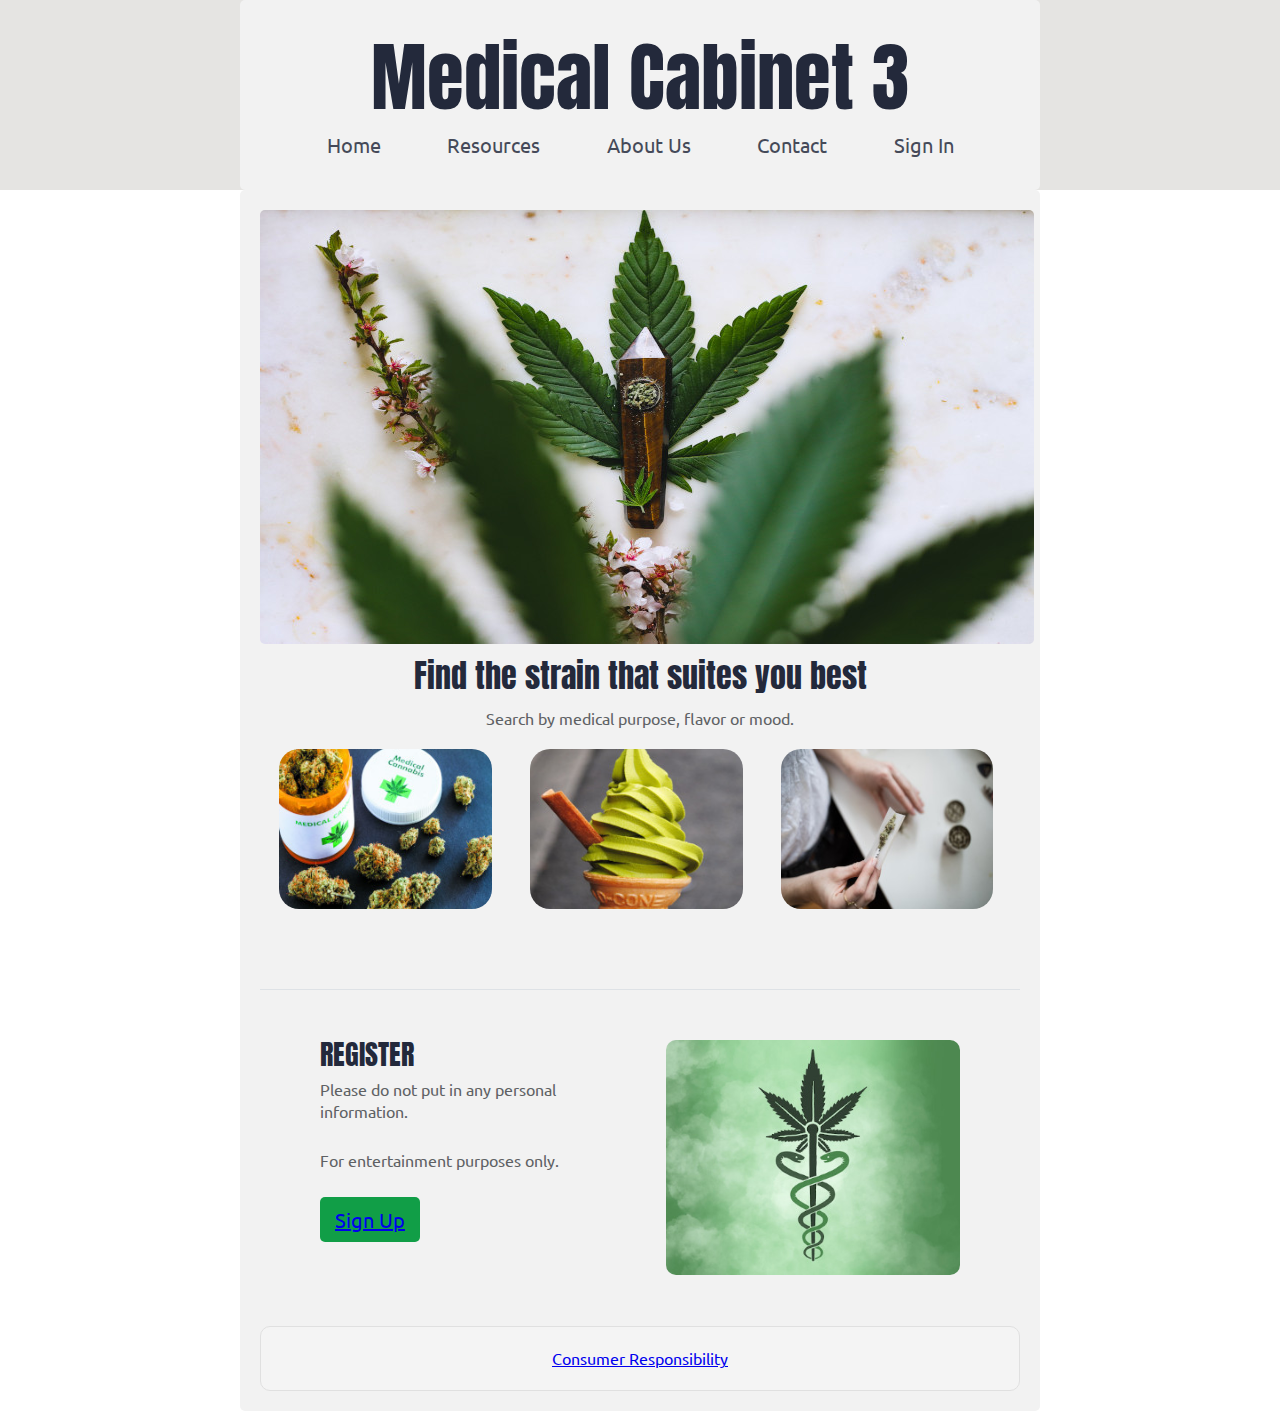
<file: index.html>
<!doctype html>

<html lang="en">
<head>
  <meta charset="utf-8">
  <meta name="viewport" content="width=device-width,initial-scale=1.0" />

  <title>Medical Cabinet 3</title>

  <link href="https://fonts.googleapis.com/css?family=Anton|Ubuntu&display=swap" rel="stylesheet">  
  <link href="css/index.css" rel="stylesheet">

  <!--[if lt IE 9]>
    <script src="https://cdnjs.cloudflare.com/ajax/libs/html5shiv/3.7.3/html5shiv.js"></script>
  <![endif]-->
</head>

<body>

 <!-- navigation code here -->
 <header class="main-navigation">
 <div class="container nav-container">
      <h1 class="logo-heading">Medical Cabinet 3</h1>
    <nav class="nav">
      <a class="nav-link" href="#">Home</a>
      <a class="nav-link" href="resources.html">Resources</a>
      <a class="nav-link" href="about.html">About Us</a>
      <a class="nav-link" href="contact.html">Contact</a>
      <a class="nav-link" href="https://adoring-kalam-37ae7a.netlify.com/">Sign In</a>
    </nav>
  </div>
</header>

  <div class="container home">

    <header class="intro">
       <!-- image code here -->
       <img src="img/blunt.jpg">
      <h2>Find the strain that suites you best</h2>
    
      <p>Search by medical purpose, flavor or mood.</p>
    </header>

    <!-- Pop Up -->
    
    <!-- Main Content -->

    <section class="cannabis-images">
        <img src="img/medmari.jpg" class="meds" alt="Medical Pot">
        <img src="img/icecream.jpg" class="flavor" alt="Yummy Pot">
        <img src="img/paperroll.jpg" class="mood" alt="Roll a fatty">
    </section>
   
       
    <section class="medical">
      <div class="medical-text">
        <h3>REGISTER</h3>

        <p>Please do not put in any personal information.</p>
      
        <p>For entertainment purposes only.</p>
      
        <div class="btn">
          <a class="nav-link" href="https://adoring-kalam-37ae7a.netlify.com/">Sign Up</a>
        </div>
      </div>
      
      <div class="medical-img">
          <img src="img/medical.jpg" alt="Medical Marijuana">
      </div>

    </section>

    <footer>
      <p><a href="https://www.consumeresponsibly.org/limit">Consumer Responsibility</a></p><br>

    </footer>

  </div>
</body>
</html>
</file>
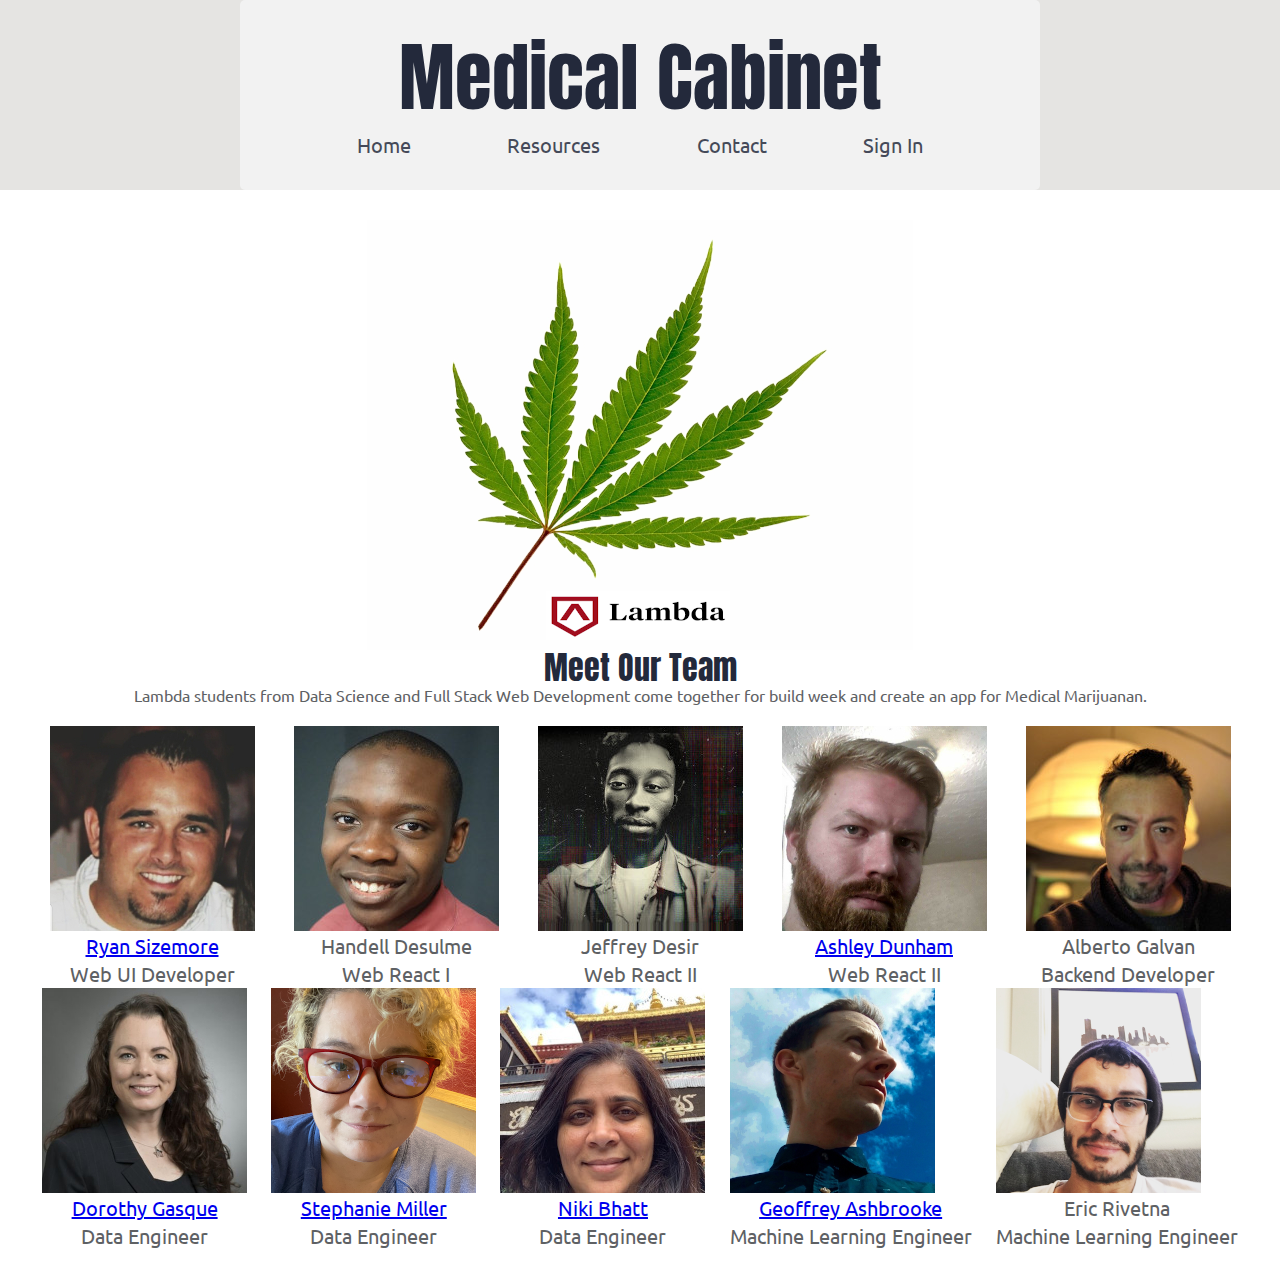
<file: about.html>
<!doctype html>

<html lang="en">
<head>
  <meta charset="utf-8">
  <meta name="viewport" content="width=device-width,initial-scale=1.0" />

  <title>Medical Cabinet 3</title>

  <link href="https://fonts.googleapis.com/css?family=Anton|Ubuntu&display=swap" rel="stylesheet">  
  <link href="css/index.css" rel="stylesheet">

  <!--[if lt IE 9]>
    <script src="https://cdnjs.cloudflare.com/ajax/libs/html5shiv/3.7.3/html5shiv.js"></script>
  <![endif]-->
</head>

<body>

 <!-- navigation code here -->
 <header class="main-navigation">
 <div class="container nav-container">
      <h1 class="logo-heading">Medical Cabinet</h1>
    <nav class="nav">
      <a class="nav-link" href="index.html">Home</a>
      <a class="nav-link" href="resources.html">Resources</a>
      <a class="nav-link" href="contact.html">Contact</a>
      <a class="nav-link" href="https://adoring-kalam-37ae7a.netlify.com/">Sign In</a>
    </nav>
  </div>
</header>

<!-- About Us Content -->
<div class="wrapper">
  <div id="container" class="clear">
    <div id="about-us" class="clear">
      <div id="about-intro" class="clear">
        <div class="three_fifth first"><img class="imgholder" src="img/marijane.png" alt="" /></div>
        <div class="two_fifth">
          <h2>Meet Our Team</h2>
          <p>Lambda students from Data Science and Full Stack Web Development come together for build week and create an app for Medical Marijuanan.</p>
        </div>
      </div>
      <div id="team">
        <ul class="clear">
          <li class="one_quarter first">
            <div class="figure"><img src="img/RyanS.jpg" alt="" />
              <div class="figcaption">
                <p class="team_name"><a href="https://www.github.com/mastaryan"> Ryan Sizemore</a></p>
                <p class="team_title">Web UI Developer</p>
              </div>
            </div>
          </li>
          <li class="one_quarter">
            <div class="figure"><img src="img/HandellD.jpg" alt="" />
              <div class="figcaption">
                <p class="team_name">Handell Desulme</p>
                <p class="team_title">Web React I</p>
              </div>
            </div>
          </li>
          <li class="one_quarter">
            <div class="figure"><img src="img/JeffreyD.jpg" alt="" />
              <div class="figcaption">
                <p class="team_name">Jeffrey Desir</p>
                <p class="team_title">Web React II</p>
              </div>
            </div>
          </li>
          <li class="one_quarter">
            <div class="figure"><img src="img/AshleyD.jpg" alt="" />
              <div class="figcaption">
                <p class="team_name"><a href="https://www.github.com/xenocide21">Ashley Dunham</a></p>
                <p class="team_title">Web React II</p>
              </div>
            </div>
          </li>
          <li class="one_quarter">
            <div class="figure"><img src="img/AlbertoG.jpg" alt="" />
              <div class="figcaption">
                <p class="team_name">Alberto Galvan</p>
                <p class="team_title">Backend Developer</p>
              </div>
            </div>
          </li>
          <li class="one_quarter">
            <div class="figure"><img src="img/DorothyG.jpg" alt="" />
              <div class="figcaption">
                <p class="team_name"><a href="https://www.linkedin.com/in/dggasque/">Dorothy Gasque</a></p>
                <p class="team_title">Data Engineer</p>
              </div>
            </div>
          </li>
          <li class="one_quarter">
            <div class="figure"><img src="img/StephanieM.png" alt="" />
              <div class="figcaption">
                <p class="team_name"><a href="https://github.com/shmilyface"> Stephanie Miller</a></p>
                <p class="team_title">Data Engineer</p>
              </div>
            </div>
          </li>
          <li class="one_quarter">
            <div class="figure"><img src="img/NikiB.jpg" alt="" />
              <div class="figcaption">
                <p class="team_name"><a href="https://github.com/nikibhatt">Niki Bhatt</a></p>
                <p class="team_title">Data Engineer</p>
              </div>
            </div>
          </li>
          <li class="one_quarter">
            <div class="figure"><img src="img/GeoffreyG.jpg" alt="" />
              <div class="figcaption">
                <p class="team_name"><a href="https://github.com/lineality/">Geoffrey Ashbrooke</a></p>
                <p class="team_title">Machine Learning Engineer</p>
              </div>
            </div>
          </li>
          <li class="one_quarter">
            <div class="figure"><img src="img/EricR.png" alt="" />
              <div class="figcaption">
                <p class="team_name">Eric Rivetna</p>
                <p class="team_title">Machine Learning Engineer</p>
              </div>
            </div>
          </li>
          
        </ul>
      </div>
    </div>
  </div>
</div>
</file>
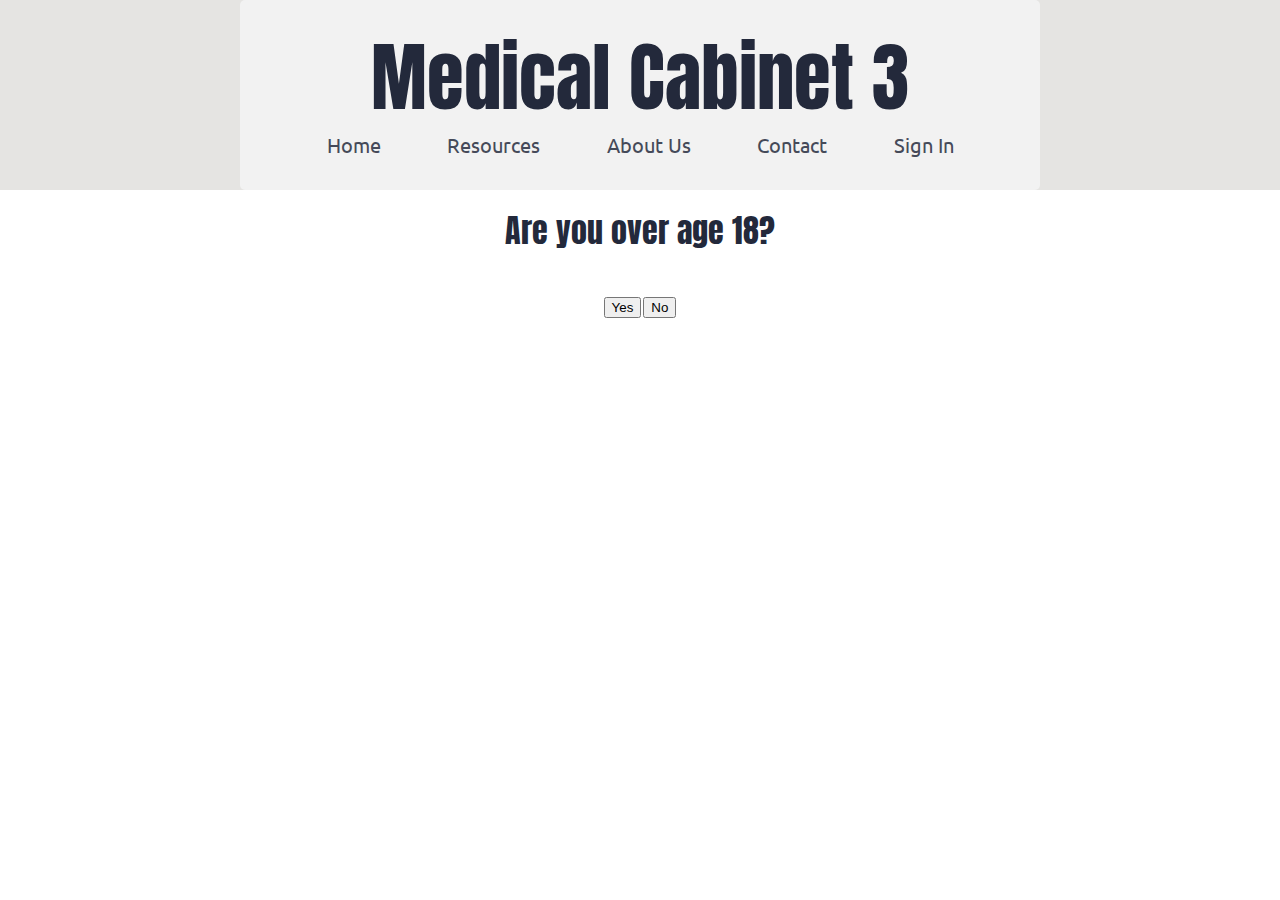
<file: home.html>
<!doctype html>

<html lang="en">
<head>
  <meta charset="utf-8">
  <meta name="viewport" content="width=device-width,initial-scale=1.0" />

  <title>Medical Cabinet 3</title>

  <link href="https://fonts.googleapis.com/css?family=Anton|Ubuntu&display=swap" rel="stylesheet">  
  <link href="css/index.css" rel="stylesheet">

  <!--[if lt IE 9]>
    <script src="https://cdnjs.cloudflare.com/ajax/libs/html5shiv/3.7.3/html5shiv.js"></script>
  <![endif]-->
</head>

<body>

 <!-- navigation code here -->
 <header class="main-navigation">
 <div class="container nav-container">
      <h1 class="logo-heading">Medical Cabinet 3</h1>
    <nav class="nav">
      <a class="nav-link" href="#">Home</a>
      <a class="nav-link" href="resources.html">Resources</a>
      <a class="nav-link" href="about.html">About Us</a>
      <a class="nav-link" href="contact.html">Contact</a>
      <a class="nav-link" href="#">Sign In</a>
    </nav>
  </div>
</header>

<h2 class="how-old">Are you over age 18?</h2>

<div class="age-button">
<button onclick="myFunctionYes()">Yes</button>
<button onclick="myFunctionNo()">No</button>
</div>

<p id="demo"></p>

<script>
function myFunctionYes() {
  var txt;
  if (confirm("Click here to enter Med Cabinet 3!")) {
  } 
  document.getElementById("demo").innerHTML = txt;
}
</script>
<script>
    function myFunctionNo() {
      var txt;
      if (confirm("Come back when you're 18!")) {
      } 
      document.getElementById("demo").innerHTML = txt;
    }
    </script>

</body>
</html>
</file>
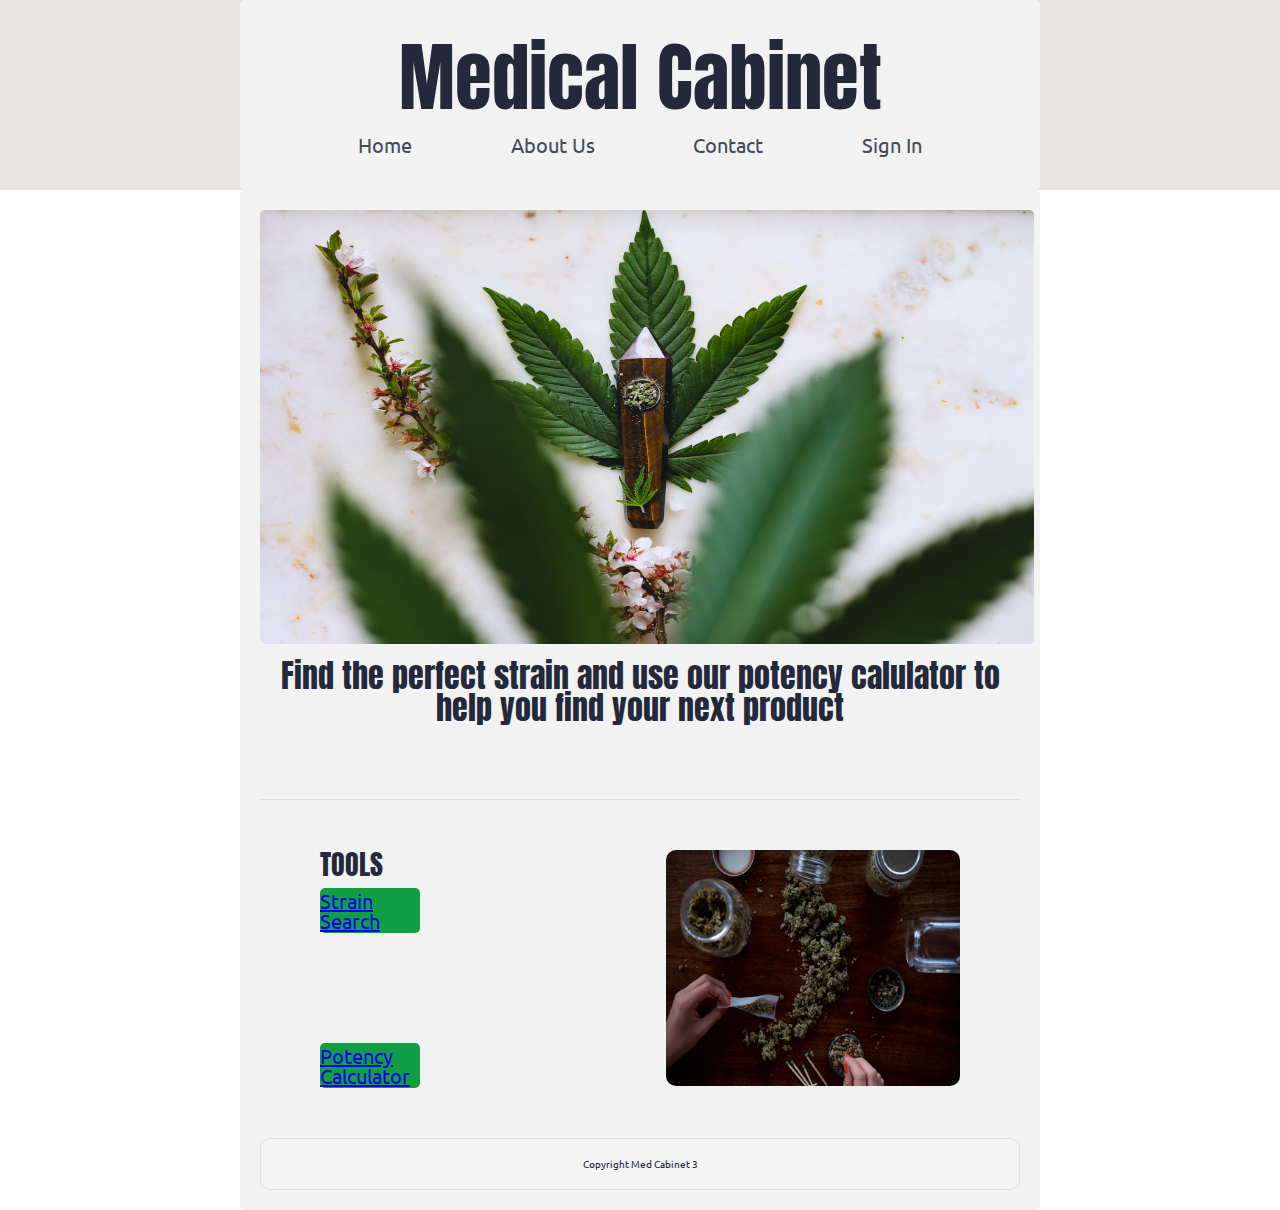
<file: resources.html>
<!doctype html>

<html lang="en">
<head>
  <meta charset="utf-8">
  <meta name="viewport" content="width=device-width,initial-scale=1.0" />

  <title>Medical Cabinet 3</title>

  <link href="https://fonts.googleapis.com/css?family=Anton|Ubuntu&display=swap" rel="stylesheet">  
  <link href="css/index.css" rel="stylesheet">

  <!--[if lt IE 9]>
    <script src="https://cdnjs.cloudflare.com/ajax/libs/html5shiv/3.7.3/html5shiv.js"></script>
  <![endif]-->
</head>

<body>

 <!-- navigation code here -->
 <header class="main-navigation">
 <div class="container nav-container">
      <h1 class="logo-heading">Medical Cabinet</h1>
    <nav class="nav">
      <a class="nav-link" href="index.html">Home</a>
      <a class="nav-link" href="about.html">About Us</a>
      <a class="nav-link" href="contact.html">Contact</a>
      <a class="nav-link" href="https://adoring-kalam-37ae7a.netlify.com/">Sign In</a>
    </nav>
  </div>
</header>

  <div class="container home">

    <header class="intro">
       <!-- image code here -->
       <img src="img/blunt.jpg">
      <h2>Find the perfect strain and use our potency calulator to help you find your next product</h2>
    </header>

    <!-- Seach Tool -->
     
       
    <section class="medical">
      <div class="medical-text">
        <h3>TOOLS</h3>
        <div class="btn">
            <a class="nav-link" href="https://adoring-kalam-37ae7a.netlify.com/">Strain Search</a>
          </div>
  <br>
  <br>
  <br>
  <br>
  <br>
  <br>
  <br>
  <br>
  <br>
  <br>
  <br>
      
        <div class="btn">
          <a class="nav-link" href="https://potency-calc.herokuapp.com/">Potency Calculator</a>
        </div>
      </div>
      
      <div class="medical-img">
          <img src="img/rolling.jpg" alt="Medical Marijuana">
      </div>

    </section>
    <!-- Potency Calculator -->
    

       

    
<!-- Footer -->
    <footer>
      <p></p>Copyright Med Cabinet 3</p>
    </footer>

  </div>
</body>
</html>
</file>
<file: css/index.css>
/* http://meyerweb.com/eric/tools/css/reset/ 
   v2.0 | 20110126
   License: none (public domain)
*/
html,
body,
div,
span,
applet,
object,
iframe,
h1,
h2,
h3,
h4,
h5,
h6,
p,
blockquote,
pre,
a,
abbr,
acronym,
address,
big,
cite,
code,
del,
dfn,
em,
img,
ins,
kbd,
q,
s,
samp,
small,
strike,
strong,
sub,
sup,
tt,
var,
b,
u,
i,
center,
dl,
dt,
dd,
ol,
ul,
li,
fieldset,
form,
label,
legend,
table,
caption,
tbody,
tfoot,
thead,
tr,
th,
td,
article,
aside,
canvas,
details,
embed,
figure,
figcaption,
footer,
header,
hgroup,
menu,
nav,
output,
ruby,
section,
summary,
time,
mark,
audio,
video {
  margin: 0;
  padding: 0;
  border: 0;
  font-size: 100%;
  font: inherit;
  vertical-align: baseline;
}
/* HTML5 display-role reset for older browsers */
article,
aside,
details,
figcaption,
figure,
footer,
header,
hgroup,
menu,
nav,
section {
  display: block;
}
body {
  line-height: 1;
}
ol,
ul {
  list-style: none;
}
blockquote,
q {
  quotes: none;
}
blockquote:before,
blockquote:after,
q:before,
q:after {
  content: '';
  content: none;
}
table {
  border-collapse: collapse;
  border-spacing: 0;
}
* {
  box-sizing: border-box;
}
html {
  font-size: 62.5%;
}
html,
body {
  font-family: 'Ubuntu', sans-serif;
  color: #5E6164;
}
h1,
h2,
h3,
h4,
h5 {
  font-family: 'Anton', sans-serif;
  color: #23293B;
}
h2 {
  font-size: 3.2rem;
}
h3 {
  font-size: 2.8rem;
}
p {
  font-size: 1.6rem;
  line-height: 1.4;
}
.container {
  max-width: 800px;
  width: 100%;
  margin: 0 auto;
}
.main-navigation {
  width: 100%;
  height: 100%;
  background: #e5e4e2;
}
.main-navigation .nav-container {
  height: 100%;
  display: flex;
  justify-content: center;
  align-content: center;
  flex-direction: column;
}
.main-navigation .logo-heading {
  display: flex;
  justify-content: center;
  font-size: 7.5rem;
  padding: 20px 0;
}
@media (max-width: 500px) {
  .main-navigation .logo-heading {
    width: 100%;
    font-size: 5rem;
  }
}
.main-navigation .nav {
  display: flex;
  justify-content: space-evenly;
  align-items: center;
}
.main-navigation a {
  font-size: 2rem;
  color: #454A59;
  text-decoration: none;
  padding-bottom: 15px;
}
footer {
  color: #22283B;
  background: #f4f4f4;
  padding: 20px 0;
  border: 1px double #e0e0e0;
  border-radius: 10px;
  display: flex;
  justify-content: center;
  align-items: center;
}
.home .intro h2 {
  padding: 15px;
  text-align: center;
}
.home .intro p {
  padding: 0 15px;
  text-align: center;
}
.home .intro img {
  -webkit-border-radius: 5px;
  -moz-border-radius: 5px;
  border-radius: 5px;
}
@media (max-width: 500px) {
  .home .intro img {
    width: 100%;
  }
}
.home .cannabis-images {
  display: flex;
  flex-wrap: wrap;
  width: 100%;
}
@media (max-width: 500px) {
  .home .cannabis-images .flavor {
    display: none;
  }
}
@media (max-width: 500px) {
  .home .cannabis-images .mood {
    display: none;
  }
}
.home .cannabis-images img {
  width: 28%;
  margin: 20px 2.5%;
  border-radius: 20px;
  height: 100%;
}
@media (max-width: 500px) {
  .home .cannabis-images img {
    width: 100%;
  }
}
.home .medical {
  margin-top: 60px;
  border-top: 1px solid #dee2e6;
  padding: 50px 60px;
  display: flex;
  justify-content: center;
}
@media (max-width: 500px) {
  .home .medical {
    flex-direction: column-reverse;
    margin: 0 auto;
    padding: 20px 15px;
  }
}
.home .medical .medical-text {
  width: 50%;
}
.home .medical .medical-text h3 {
  margin-bottom: 10px;
  text-align: left;
}
@media (max-width: 500px) {
  .home .medical .medical-text h3 {
    text-align: center;
  }
}
.home .medical .medical-text p {
  margin-bottom: 26px;
  text-align: left;
}
@media (max-width: 500px) {
  .home .medical .medical-text p {
    text-align: center;
  }
}
.home .medical .medical-text .btn {
  -webkit-border-radius: 5px;
  -moz-border-radius: 5px;
  border-radius: 5px;
  width: 100px;
  height: 45px;
  background-color: #119e47;
  color: wild-sand;
  cursor: pointer;
  font-size: 2rem;
  display: flex;
  justify-content: center;
  align-items: center;
}
.home .medical .medical-text .btn:hover {
  color: btn-bg-color;
  background-color: #e5e4e2;
}
@media (max-width: 500px) {
  .home .medical .medical-text .btn {
    display: flex;
    flex-direction: column;
    width: 100%;
  }
}
@media (max-width: 500px) {
  .home .medical .medical-text {
    width: 100%;
    margin: 0 auto;
    padding-top: 20px;
  }
}
.home .medical .medical-img {
  width: 46%;
  margin-left: 4%;
}
@media (max-width: 500px) {
  .home .medical .medical-img {
    width: 100%;
    margin: 0 auto;
  }
}
.home .medical .medical-img img {
  width: 100%;
  height: auto;
  border-radius: 10px;
}
@media (max-width: 500px) {
  .home .medical {
    width: 100%;
    padding-top: 20px;
  }
}
input[type=text],
select,
textarea {
  width: 100%;
  padding: 15px;
  border: 1px solid #ccc;
  border-radius: 4px;
  box-sizing: border-box;
  margin-top: 6px;
  margin-bottom: 16px;
  resize: vertical;
}
input[type=submit] {
  background-color: #81848E;
  color: white;
  padding: 12px 20px;
  border: none;
  border-radius: 4px;
  cursor: pointer;
}
input[type=submit]:hover {
  background-color: #119e47;
}
.container {
  border-radius: 5px;
  background-color: #f2f2f2;
  padding: 20px;
}
.two_fifth,
.three_fifth,
.imgholder,
.team,
.team_name,
.team_title {
  text-align: center;
  font-size: 2rem;
}
.clear {
  padding: 5px;
  margin: 5px;
  list-style: none;
  display: -webkit-box;
  display: -moz-box;
  display: -ms-flexbox;
  display: -webkit-flex;
  display: flex;
  -webkit-flex-flow: row wrap;
  justify-content: space-around;
}
.one-quarter {
  background: tomato;
  padding: 5px;
  width: 200px;
  height: 150px;
  margin-top: 10px;
  line-height: 150px;
  font-weight: bold;
  font-size: 5rem;
  text-align: center;
}
.how-old, .age-button  {
  text-align: center;
  padding: 25px;
  
}
</file>
